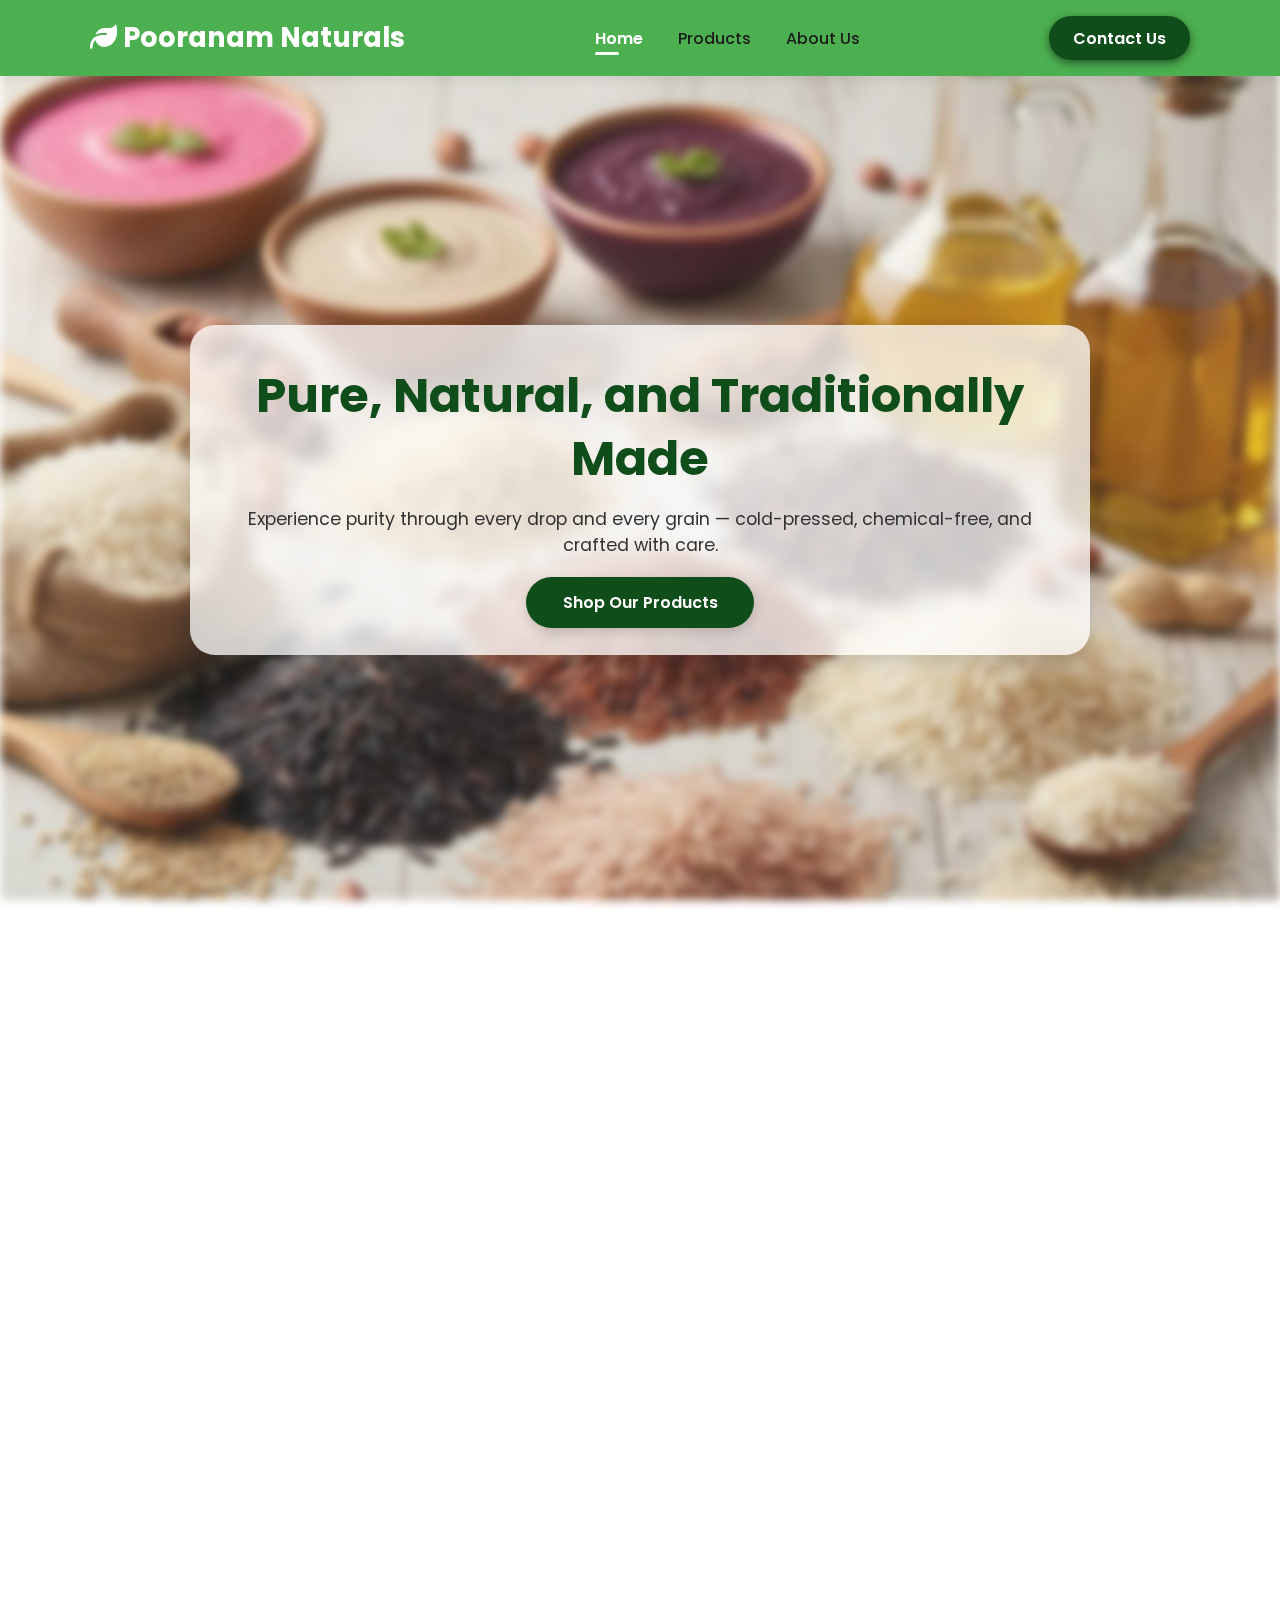
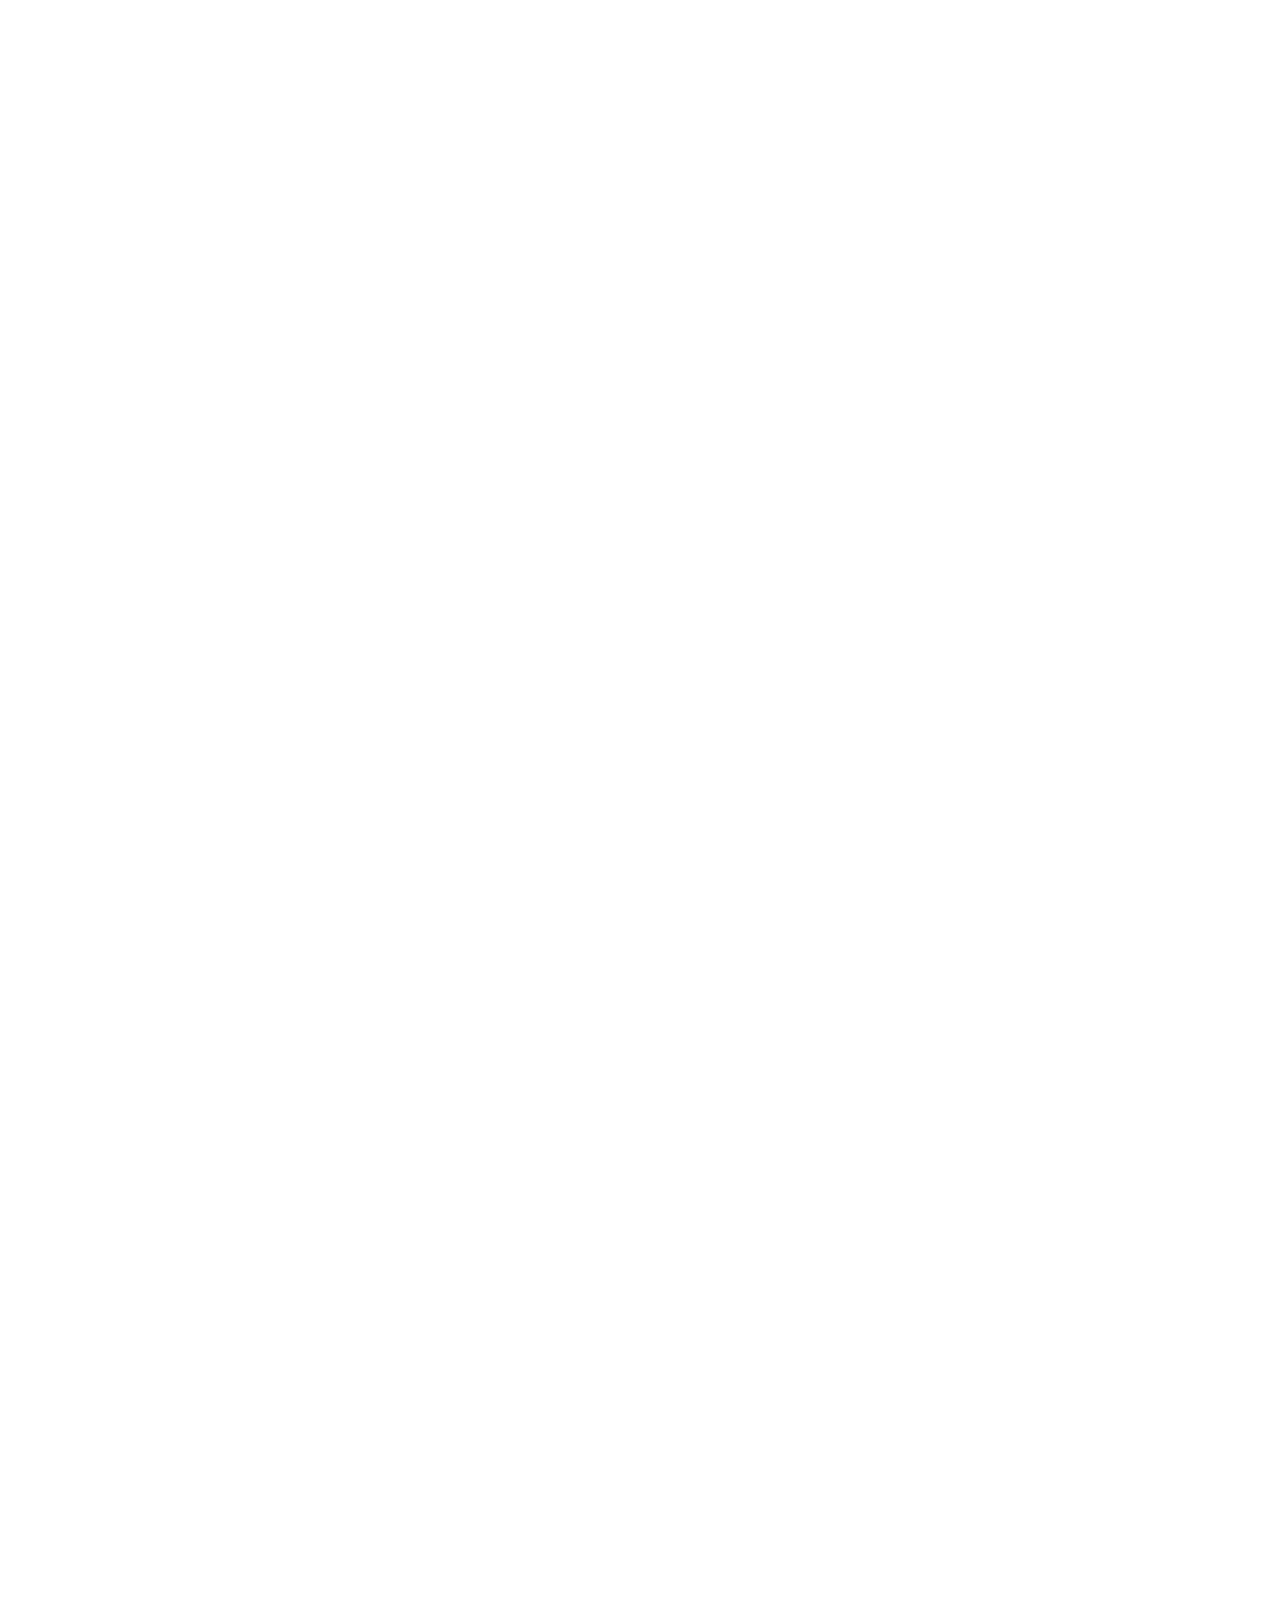
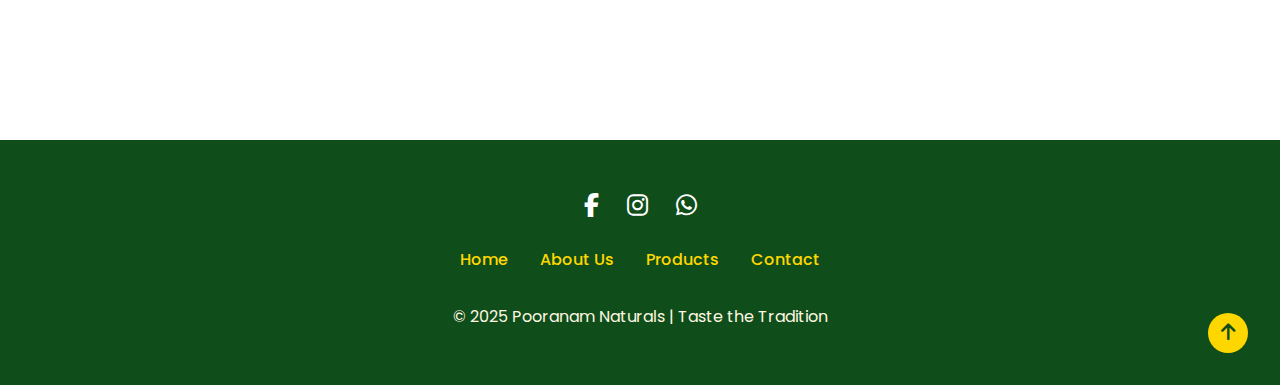
<file: index.html>
<!DOCTYPE html>
<html lang="en">
<head>
<meta charset="UTF-8" />
<meta name="viewport" content="width=device-width, initial-scale=1.0" />
<title>Pooranam Naturals - Pure, Natural, Traditional</title>

<link href="https://fonts.googleapis.com/css2?family=Poppins:wght@400;500;600;700&display=swap" rel="stylesheet">
<link rel="stylesheet" href="https://cdnjs.cloudflare.com/ajax/libs/font-awesome/6.5.0/css/all.min.css">

<style>
/* ===== RESET & BASE ===== */
* {
  margin: 0;
  padding: 0;
  box-sizing: border-box;
}

html {
  scroll-behavior: smooth;
}

body {
  font-family: 'Poppins', sans-serif;
  color: #1b1b1b;
  overflow-x: hidden;
  position: relative;
}

/* ===== BACKGROUND ===== */
body::before {
  content: "";
  position: fixed;
  top: 0;
  left: 0;
  width: 100vw;
  height: 100vh;
  z-index: -1;
  background: url('BG2.jpg') center/cover no-repeat;
  filter: blur(5px);
  opacity: 0.9;
}

/* ===== COLORS ===== */
:root {
  --green-dark: #0f4d1a;
  --green-light: #4CAF50;
  --accent: #FFD700;
  --white: #ffffff;
  --shadow-light: 0 4px 12px rgba(0,0,0,0.08);
  --shadow-dark: 0 8px 20px rgba(0,0,0,0.15);
}

/* ===== NAVBAR ===== */
.navbar {
  position: fixed;
  top: 0;
  left: 0;
  width: 100%;
  padding: 1rem 7%;
  background: var(--green-light);
  backdrop-filter: blur(10px);
  display: flex;
  justify-content: space-between;
  align-items: center;
  z-index: 100;
  box-shadow: 0 2px 12px rgba(0,0,0,0.08);
  transition: all 0.3s ease;
}
.logo {
  font-weight: 700;
  font-size: 1.7rem;
  color: var(--white);
  display: flex;
  align-items: center;
  gap: 0.4rem;
}
.logo i {
  color: var(--white);
}

/* Desktop Nav */
nav ul {
  display: flex;
  list-style: none;
  gap: 2.2rem;
}
nav a {
  text-decoration: none;
  color: var(--text-dark);
  font-weight: 500;
  position: relative;
  transition: color 0.3s ease;
}
nav a::after {
   content: "";
  position: absolute;
  bottom: -5px;
  left: 0;
  width: 0%;
  height: 3px;
  background: var(--white);
  transition: width 0.5s ease;
  border-radius: 5px;
}
nav a:hover {
  color: var(--white);
  
}
nav a:hover::after {
  width: 100%;
}

nav a.active {
    color: var(--white);
    font-weight: 600;
}

nav a.active::after {
    width: 50%;
}
.contact-btn {
  background: var(--green-dark);
  color: var(--white);
  padding: 0.6rem 1.5rem;
  border-radius: 25px;
  font-weight: 600;
  text-decoration: none;
  transition: all 0.3s ease;
  box-shadow: 0 3px 8px rgba(0,0,0,0.5);
}
.contact-btn:hover {
  background: var(--green-light);
  transform: translateY(-2px);
  box-shadow: 0 6px 14px rgba(0,0,0,0.7);
}

/* Mobile Nav Toggle */
.menu-toggle {
  display: none;
  font-size: 1.5rem;
  color: var(--green-dark);
  cursor: pointer;
}

/* ===== HERO ===== */
.hero {
  display: flex;
  flex-direction: column;
  align-items: center;
  justify-content: center;
  min-height: 100vh;
  padding: 7rem 2rem 2rem;
  text-align: center;
}

/* ===== NEW: CONTENT PANEL STYLES ===== */
/* This is the "frosted glass" style */
.content-panel-glass {
  max-width: 900px;
  width: 100%;
  padding: 2.5rem;
  background: rgba(255, 255, 255, 0.75);
  border-radius: 25px;
  box-shadow: var(--shadow-dark);
  backdrop-filter: blur(6px);
}
/* This is the NEW solid white style for max readability */
.content-panel-solid {
  width: 100%;
  max-width: 1200px; /* Wider for main content */
  padding: 3rem;
  background: var(--white);
  border-radius: 25px;
  box-shadow: var(--shadow-dark);
}

.hero h1 {
  font-size: 3rem;
  font-weight: 700;
  color: var(--green-dark);
  margin-bottom: 1rem;
  line-height: 1.3;
}
.hero p {
  font-size: 1.1rem;
  color: #333;
  margin-bottom: 2rem;
}
.hero .cta-btn {
  background: var(--green-dark);
  color: var(--white);
  padding: 0.9rem 2.3rem;
  font-weight: 600;
  border-radius: 40px;
  text-decoration: none;
  transition: all 0.3s ease;
  box-shadow: 0 4px 12px rgba(0,0,0,0.15);
}
.hero .cta-btn:hover {
  background: var(--green-light);
  transform: scale(1.05);
}

/* ===== Reusable Section ===== */
/* This is the "wrapper" for each section, holding the panel */
.section {
  padding: 4rem 7%; /* Reduced padding so panels are the focus */
  display: flex;
  flex-direction: column;
  align-items: center;
  justify-content: center;
  text-align: center;
}
.section-title {
  font-size: 2.5rem;
  color: var(--green-dark);
  margin-bottom: 1rem;
}
.section-subtitle {
  font-size: 1.1rem;
  color: #333;
  max-width: 700px;
  margin: 0 auto 3.5rem; /* This centers the element */
  line-height: 1.7;
  text-align: center; /* This centers the text inside */
}

/* ===== ABOUT SECTION ===== */
/* Text is now on the solid panel, so it's perfectly readable */
.about-container {
  display: flex;
  align-items: center;
  gap: 3rem;
  width: 100%;
  text-align: left;
}
.about-image {
  flex: 1;
}
.about-image img {
  width: 100%;
  border-radius: 15px;
  box-shadow: var(--shadow-dark);
  aspect-ratio: 4/3;
  object-fit: cover;
}
.about-content {
  flex: 1.2;
}
.about-content h2 {
  font-size: 2.2rem;
  color: var(--green-dark);
  margin-bottom: 1.5rem;
}
.about-content p {
  font-size: 1.05rem;
  line-height: 1.8;
  color: #444;
  margin-bottom: 1.5rem;
}

/* ===== "OUR METHOD" SECTION ===== */
#our-method .content-panel-glass {
  max-width: 1100px;
}
#our-method h2 {
  font-size: 2.2rem;
  color: var(--green-dark);
  margin-bottom: 1rem;
}
#our-method p {
  margin-bottom: 0;
  color: #444;
  line-height: 1.8;
  font-size: 1.1rem;
}
#our-method strong {
  font-weight: 700;
  color: var(--green-dark);
}

/* ===== "PRODUCTS" SECTION ===== */
/* Section titles are now inside the solid panel */
.product-grid {
  display: grid;
  grid-template-columns: repeat(3, 1fr);
  gap: 2.5rem;
  width: 100%;
}
.product-card {
  background: var(--white);
  border: 2px solid #eee; /* Added subtle border */
  border-radius: 15px;
  box-shadow:  0px 5px 10px var(--shadow-dark);
  overflow: hidden;
  text-align: left;
  transition: transform 0.3s ease, box-shadow 0.3s ease;
}
.product-card:hover {
  transform: translateY(-8px);
  box-shadow: var(--shadow-dark);
}
.product-card img {
  width: 100%;
  aspect-ratio: 16/10;
  object-fit: cover;
  display: block;
}
.product-card-content {
  padding: 1.5rem;
}
.product-card h3 {
  font-size: 1.4rem;
  color: var(--green-dark);
  margin-bottom: 0.5rem;
}
.product-card p {
  font-size: 0.95rem;
  color: #555;
  line-height: 1.6;
  margin-bottom: 1rem;
}
.product-card .btn {
  display: inline-block;
  background: var(--green-dark);
  color: var(--white);
  padding: 0.6rem 1.2rem;
  border-radius: 20px;
  text-decoration: none;
  font-weight: 500;
  transition: background 0.3s ease;
}
.product-card .btn:hover {
  background: var(--green-light);
}

/* ===== CONTACT SECTION ===== */
/* Title and cards are now on a solid white panel */
.contact-cards {
  display: flex;
  justify-content: center;
  flex-wrap: wrap;
  gap: 2rem;
  width: 100%;
}
.contact-card {
  background: #f9f9f9; /* Light gray background to pop from white */
  border: 1px solid #eee;
  flex: 1 1 280px;
  max-width: 340px;
  padding: 2.5rem 2rem;
  border-radius: 16px;
  box-shadow: var(--shadow-light);
  transition: transform 0.4s, box-shadow 0.4s;
}
.contact-card a {
  text-decoration: none;
  color: #2E2E2E;
  display: flex;
  flex-direction: column;
  align-items: center;
  gap: 0.5rem;
}
.contact-card:hover {
  transform: translateY(-10px);
  box-shadow: var(--shadow-dark);
}
.contact-card i {
  font-size: 2.5rem;
  color: var(--green-dark);
  margin-bottom: 1rem;
}
.contact-card h4 {
  font-size: 1.3rem;
  color: var(--green-dark);
  margin-bottom: 0.4rem;
}

/* ===== FOOTER ===== */
footer {
  background: var(--green-dark);
  text-align: center;
  padding: 3rem 1rem 2rem;
  color: #FFF8E1;
  position: relative;
}
.social-icons {
  margin-bottom: 1.5rem;
}
.social-icons a {
  color: var(--white);
  font-size: 1.5rem;
  margin: 0 0.75rem;
  transition: color 0.3s ease;
}
.social-icons a:hover {
  color: var(--accent);
}
footer p {
  font-size: 1rem;
  margin-bottom: 1.5rem;
}
.footer-links {
  display: flex;
  justify-content: center;
  gap: 2rem;
  flex-wrap: wrap;
  margin-bottom: 2rem;
}
.footer-links a {
  color: var(--accent);
  text-decoration: none;
  font-weight: 500;
  transition: color 0.3s;
}
.footer-links a:hover {
  color: #FFF8E1;
}
.back-to-top {
  position: absolute;
  bottom: 2rem;
  right: 2rem;
  background: var(--accent);
  color: var(--green-dark);
  width: 40px;
  height: 40px;
  line-height: 40px;
  font-size: 1.2rem;
  border-radius: 50%;
  text-decoration: none;
  transition: all 0.3s ease;
}
.back-to-top:hover {
  background: var(--white);
  transform: scale(1.1);
}

/* ===== ANIMATIONS ===== */
.fade-in {
  opacity: 0;
  transform: translateY(30px);
  transition: opacity 0.6s ease-out, transform 0.6s ease-out;
}
.fade-in.visible {
  opacity: 1;
  transform: translateY(0);
}

/* ===== RESPONSIVE ===== */
@media (max-width: 992px) {
  .product-grid {
    grid-template-columns: repeat(2, 1fr);
  }
}

@media (max-width: 768px) {
  html {
    font-size: 90%;
  }
  .section {
    padding: 3rem 5%; /* Adjusted padding */
  }
  .content-panel-solid, .content-panel-glass {
    padding: 2rem;
  }

  /* --- Mobile Nav --- */
  .menu-toggle {
    display: block;
    z-index: 102;
  }
  .contact-btn {
    display: none;
  }
  nav ul {
    position: fixed;
    top: 0;
    right: -100%;
    width: 70%;
    height: 100vh;
    background: var(--white);
    flex-direction: column;
    justify-content: center;
    align-items: center;
    gap: 2.5rem;
    box-shadow: -5px 0 15px rgba(0,0,0,0.1);
    transition: right 0.5s cubic-bezier(0.77, 0, 0.175, 1);
    z-index: 101;
  }
  nav ul.active {
    right: 0;
  }
  nav a {
    font-size: 1.2rem;
  }
  
  /* --- Hero --- */
  .hero h1 {
    font-size: 2.2rem;
  }

  /* --- About --- */
  .about-container {
    flex-direction: column;
    text-align: center;
  }
  .about-content h2 {
    text-align: center;
  }

  /* --- Products --- */
  .product-grid {
    grid-template-columns: 1fr;
  }

  /* --- Footer --- */
  .back-to-top {
    bottom: 1rem;
    right: 1rem;
  }
}
</style>
</head>

<body>

<div class="navbar">
  <div class="logo"><i class="fa-solid fa-leaf"></i> Pooranam Naturals</div>
  <nav>
    <ul class="nav-links">
      <li><a href="#home" class="active">Home</a></li>
      <li><a href="#products">Products</a></li>
      <li><a href="about.html">About Us</a></li>
    </ul>
  </nav>
  <a href="#contact" class="contact-btn">Contact Us</a>
  <div class="menu-toggle">
    <i class="fas fa-bars"></i>
  </div>
</div>

<section class="hero" id="home">
  <div class="content-panel-glass fade-in">
    <h1>Pure, Natural, and Traditionally Made</h1>
    <p>Experience purity through every drop and every grain — cold-pressed, chemical-free, and crafted with care.</p>
    <a href="#products" class="cta-btn">Shop Our Products</a>
  </div>
</section>

<section id="about" class="section">
  <div class="content-panel-solid fade-in">
    <div class="about-container">
      <div class="about-image">
        <img src="pooranam.png" alt="Traditional wooden press">
      </div>
      <div class="about-content">
        <h2>About Pooranam Naturals</h2>
        <p>Welcome to Pooranam Naturals, where tradition meets purity. We are a family-run business dedicated to providing you with the highest quality, cold-pressed oils, just as nature intended.</p>
        <p>Our journey began with a simple belief: what we put into our bodies should be pure and unadulterated. We use the traditional <em>marachekku</em> (wooden press) method, ensuring that every bottle retains its full nutritional value, natural aroma, and authentic taste.</p>
      </div>
    </div>
  </div>
</section>

<section id="our-method" class="section">
  <div class="content-panel-glass fade-in">
    <h2>Our Method: The <em>Marachekku</em> Promise</h2>
    <h2>Kattur, Trichy 19</h2>
    <p>All our oils are extracted using the traditional <strong>marachekku</strong> (wooden cold-press) method that retains all natural nutrients and purity.
    No chemicals or preservatives are added — just pure, traditional goodness. Ideal for people with diabetes and health-conscious families.</p>
  </div>
</section>

<section id="products" class="section">
  <div class="content-panel-solid fade-in">
    <h2 class="section-title">Our Natural Products</h2>
    <p class="section-subtitle">Taste the difference that purity makes. Our oils are 100% natural, single-press, and free from any additives.</p>
    
    <div class="product-grid">
      <div class="product-card">
        <img src="gingelly_oil.png" alt="Cold-Pressed Gingelly Oil">
        <div class="product-card-content">
          <h3>Cold-Pressed Gingelly Oil</h3>
          <p>Rich in antioxidants and full of nutty flavor, our gingelly (sesame) oil is perfect for cooking and oil pulling.</p>
          <a href="#contact" class="btn">Enquire Now</a>
        </div>
      </div>
      
      <div class="product-card">
        <img src="goundnet oil.png" alt="Cold-Pressed Groundnut Oil">
        <div class="product-card-content">
          <h3>Cold-Pressed Groundnut Oil</h3>
          <p>With a high smoke point and rich, nutty aroma, this is the ideal, healthy choice for all your frying and sautéing needs.</p>
          <a href="#contact" class="btn">Enquire Now</a>
        </div>
      </div>

      <div class="product-card">
        <img src="coconut oil.png" alt="Virgin Coconut Oil">
        <div class="product-card-content">
          <h3>Virgin Coconut Oil</h3>
          <p>Extracted from fresh coconut milk, our virgin oil is perfect for skin, hair, and healthy, flavorful cooking.</p>
          <a href="#contact" class="btn">Enquire Now</a>
        </div>
      </div>
    </div>
  </div>
</section>

<section id="contact" class="section">
  <div class="content-panel-solid fade-in">
    <h2 class="section-title">Let's Get In Touch</h2>
    <div class="contact-cards">
      <div class="contact-card">
        <a href="https://maps.app.goo.gl/23SL3FBtK8Pmd8JcA" target="_blank" rel="noopener noreferrer">
          <i class="fas fa-map-marker-alt"></i>
          <h4>Location</h4>
          <p>Kattur, Trichy 19</p>
        </a>
      </div>

      <div class="contact-card">
        <a href="mailto:asirumalar12@gmail.com">
          <i class="fas fa-envelope"></i>
          <h4>Email</h4>
          <p>asirumalar12@gmail.com</p>
        </a>
      </div>

      <div class="contact-card">
        <a href="https://wa.me/911234567890" target="_blank" rel="noopener noreferrer">
          <i class="fab fa-whatsapp"></i>
          <h4>WhatsApp</h4>
          <p>Chat with us directly</p>
        </a>
      </div>
    </div>
  </div>
</section>

<footer>
  <div class="social-icons">
    <a href="#" target="_blank" rel="noopener noreferrer"><i class="fab fa-facebook-f"></i></a>
    <a href="#" target="_blank" rel="noopener noreferrer"><i class="fab fa-instagram"></i></a>
    <a href="https://wa.me/911234567890" target="_blank" rel="noopener noreferrer"><i class="fab fa-whatsapp"></i></a>
  </div>
  <div class="footer-links">
    <a href="#home">Home</a>
    <a href="about.html">About Us</a>
    <a href="#products">Products</a>
    <a href="#contact">Contact</a>
  </div>
  <p>© 2025 Pooranam Naturals | Taste the Tradition</p>
  <a href="#home" class="back-to-top" aria-label="Back to top"><i class="fas fa-arrow-up"></i></a>
</footer>

<script>
document.addEventListener('DOMContentLoaded', () => {

  // --- Mobile Nav Toggle ---
  const menuToggle = document.querySelector('.menu-toggle');
  const navLinks = document.querySelector('.nav-links');
  
  if (menuToggle && navLinks) {
    menuToggle.addEventListener('click', () => {
      navLinks.classList.toggle('active');
      const icon = menuToggle.querySelector('i');
      if (icon.classList.contains('fa-bars')) {
        icon.classList.remove('fa-bars');
        icon.classList.add('fa-times');
      } else {
        icon.classList.remove('fa-times');
        icon.classList.add('fa-bars');
      }
    });

    document.querySelectorAll('.nav-links a').forEach(link => {
      link.addEventListener('click', () => {
        navLinks.classList.remove('active');
        const icon = menuToggle.querySelector('i');
        icon.classList.remove('fa-times');
        icon.classList.add('fa-bars');
      });
    });
  }

  // --- Scroll Animation ---
  const fadeInElements = document.querySelectorAll('.fade-in');

  const observerOptions = {
    root: null,
    rootMargin: '0px',
    threshold: 0.1 // Triggers when 10% of the element is visible
  };

  const observer = new IntersectionObserver((entries, observer) => {
    entries.forEach(entry => {
      if (entry.isIntersecting) {
        // When it's in view, add the class
        entry.target.classList.add('visible');
      } else {
        // When it's out of view, remove the class to reset it
        entry.target.classList.remove('visible');
      }
    });
  }, observerOptions);

  fadeInElements.forEach(el => {
    observer.observe(el);
  });

});
</script>
</body>
</html>
</file>
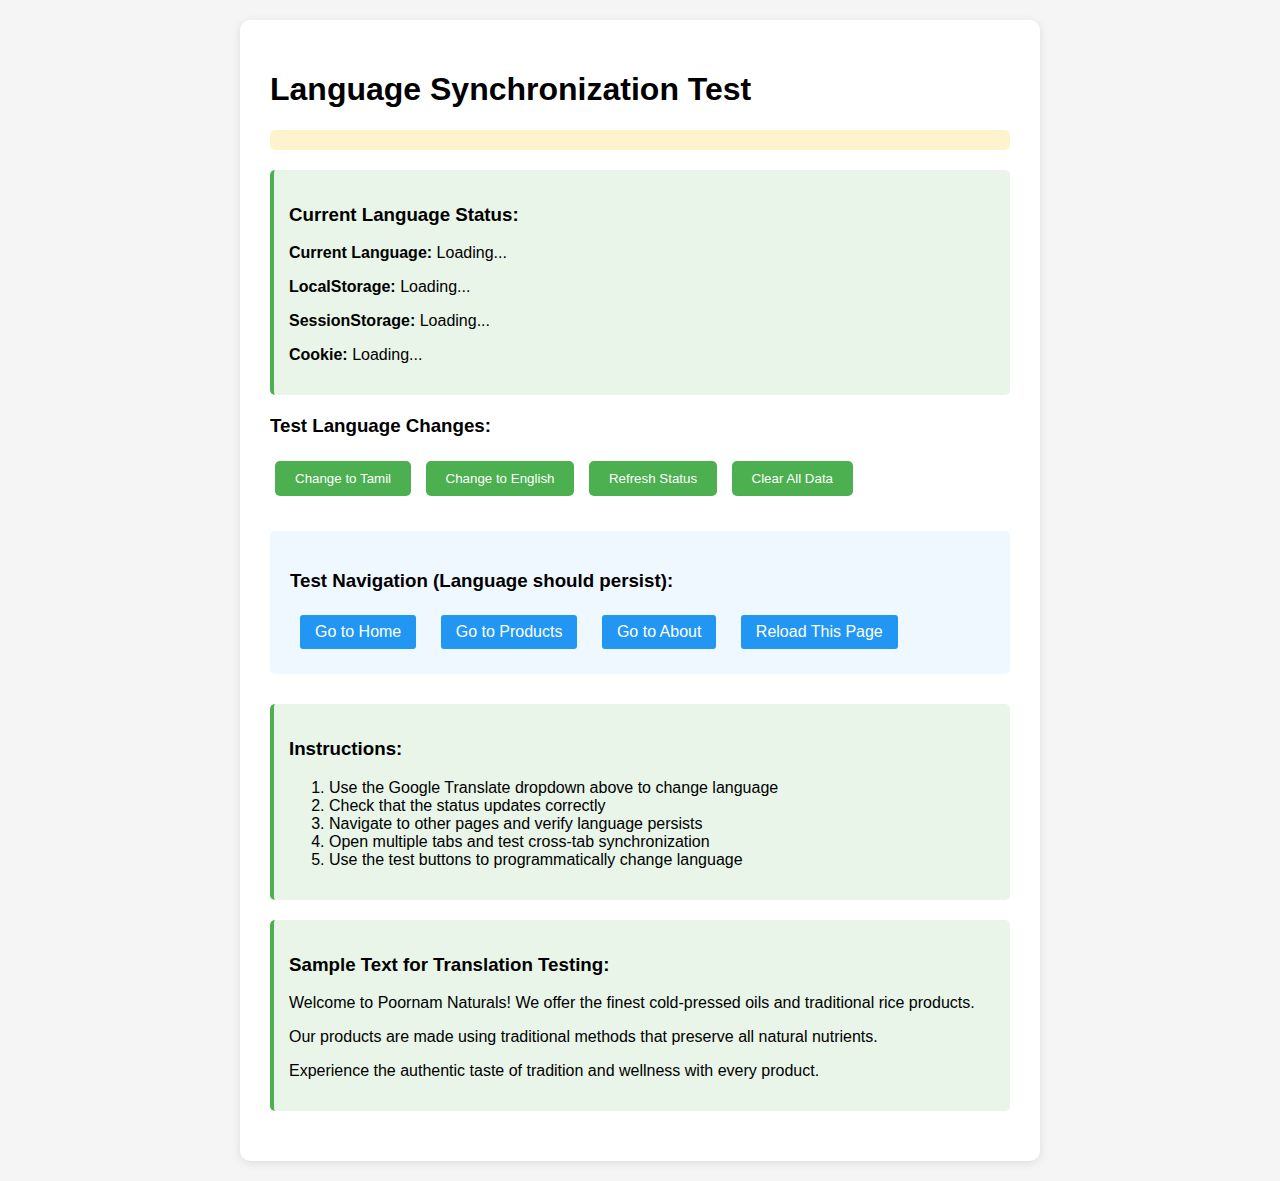
<file: language-test.html>
<!DOCTYPE html>
<html lang="en">
<head>
    <meta charset="UTF-8">
    <meta name="viewport" content="width=device-width, initial-scale=1.0">
    <title>Language Test - Poornam Naturals</title>
    <style>
        body {
            font-family: Arial, sans-serif;
            max-width: 800px;
            margin: 0 auto;
            padding: 20px;
            background: #f5f5f5;
        }
        .test-container {
            background: white;
            padding: 30px;
            border-radius: 10px;
            box-shadow: 0 2px 10px rgba(0,0,0,0.1);
        }
        .language-info {
            background: #e8f5e8;
            padding: 15px;
            border-radius: 5px;
            margin: 20px 0;
            border-left: 4px solid #4CAF50;
        }
        .test-buttons {
            margin: 20px 0;
        }
        .test-buttons button {
            background: #4CAF50;
            color: white;
            border: none;
            padding: 10px 20px;
            margin: 5px;
            border-radius: 5px;
            cursor: pointer;
        }
        .test-buttons button:hover {
            background: #45a049;
        }
        .navigation-links {
            margin: 30px 0;
            padding: 20px;
            background: #f0f8ff;
            border-radius: 5px;
        }
        .navigation-links a {
            display: inline-block;
            margin: 5px 10px;
            padding: 8px 15px;
            background: #2196F3;
            color: white;
            text-decoration: none;
            border-radius: 3px;
        }
        .navigation-links a:hover {
            background: #1976D2;
        }
        #google_translate_element {
            margin: 20px 0;
            padding: 10px;
            background: #fff3cd;
            border-radius: 5px;
        }
    </style>
</head>
<body>
    <div class="test-container">
        <h1>Language Synchronization Test</h1>
        
        <div id="google_translate_element"></div>
        
        <div class="language-info">
            <h3>Current Language Status:</h3>
            <p><strong>Current Language:</strong> <span id="currentLang">Loading...</span></p>
            <p><strong>LocalStorage:</strong> <span id="localStorage">Loading...</span></p>
            <p><strong>SessionStorage:</strong> <span id="sessionStorage">Loading...</span></p>
            <p><strong>Cookie:</strong> <span id="cookieValue">Loading...</span></p>
        </div>
        
        <div class="test-buttons">
            <h3>Test Language Changes:</h3>
            <button onclick="testChangeToTamil()">Change to Tamil</button>
            <button onclick="testChangeToEnglish()">Change to English</button>
            <button onclick="refreshStatus()">Refresh Status</button>
            <button onclick="clearAllLanguageData()">Clear All Data</button>
        </div>
        
        <div class="navigation-links">
            <h3>Test Navigation (Language should persist):</h3>
            <a href="home.html">Go to Home</a>
            <a href="products.html">Go to Products</a>
            <a href="about.html">Go to About</a>
            <a href="language-test.html">Reload This Page</a>
        </div>
        
        <div class="language-info">
            <h3>Instructions:</h3>
            <ol>
                <li>Use the Google Translate dropdown above to change language</li>
                <li>Check that the status updates correctly</li>
                <li>Navigate to other pages and verify language persists</li>
                <li>Open multiple tabs and test cross-tab synchronization</li>
                <li>Use the test buttons to programmatically change language</li>
            </ol>
        </div>
        
        <div class="language-info">
            <h3>Sample Text for Translation Testing:</h3>
            <p>Welcome to Poornam Naturals! We offer the finest cold-pressed oils and traditional rice products.</p>
            <p>Our products are made using traditional methods that preserve all natural nutrients.</p>
            <p>Experience the authentic taste of tradition and wellness with every product.</p>
        </div>
    </div>

    <!-- Language Management Scripts -->
    <script src="language-manager.js"></script>
    
    <script>
        // Set default language based on cookie (before Google loads)
        (function() {
            var lang = (document.cookie.match(/(^|;\s*)googtrans=\/en\/(\w+)/) || [])[2];
            if (lang) {
                var newCookie = "/en/" + lang;
                document.cookie = "googtrans=" + newCookie + ";path=/";
                document.cookie = "googtrans=" + newCookie + ";path=/;domain=" + location.hostname;
            }
        })();
    </script>
    
    <script type="text/javascript">
        function googleTranslateElementInit() {
            new google.translate.TranslateElement({
                pageLanguage: 'en',
                includedLanguages: 'en,ta',
                layout: google.translate.TranslateElement.InlineLayout.HORIZONTAL
            }, 'google_translate_element');
        }
    </script>
    
    <script src="https://translate.google.com/translate_a/element.js?cb=googleTranslateElementInit"></script>
    <script src="translation-fix.js"></script>
    
    <script>
        // Test functions
        function refreshStatus() {
            const currentLang = window.languageManager ? window.languageManager.getCurrentLanguage() : 'Unknown';
            const localStorage = window.localStorage.getItem('poornam_language') || 'Not set';
            const sessionStorage = window.sessionStorage.getItem('poornam_session_lang') || 'Not set';
            
            // Get cookie value
            const cookieMatch = document.cookie.match(/(^|;\s*)googtrans=\/en\/(\w+)/);
            const cookieValue = cookieMatch ? cookieMatch[2] : 'Not set';
            
            document.getElementById('currentLang').textContent = currentLang;
            document.getElementById('localStorage').textContent = localStorage;
            document.getElementById('sessionStorage').textContent = sessionStorage;
            document.getElementById('cookieValue').textContent = cookieValue;
        }
        
        function testChangeToTamil() {
            if (window.languageManager) {
                window.languageManager.changeLanguage('ta');
                setTimeout(refreshStatus, 1000);
            } else {
                alert('Language manager not available');
            }
        }
        
        function testChangeToEnglish() {
            if (window.languageManager) {
                window.languageManager.changeLanguage('en');
                setTimeout(refreshStatus, 1000);
            } else {
                alert('Language manager not available');
            }
        }
        
        function clearAllLanguageData() {
            localStorage.removeItem('poornam_language');
            sessionStorage.removeItem('poornam_session_lang');
            document.cookie = 'googtrans=; path=/; expires=Thu, 01 Jan 1970 00:00:00 GMT';
            document.cookie = 'googtrans=; path=/; domain=' + location.hostname + '; expires=Thu, 01 Jan 1970 00:00:00 GMT';
            
            alert('All language data cleared. Page will reload.');
            window.location.reload();
        }
        
        // Auto-refresh status every 2 seconds
        setInterval(refreshStatus, 2000);
        
        // Initial status load
        document.addEventListener('DOMContentLoaded', function() {
            setTimeout(refreshStatus, 1000);
        });
        
        // Listen for language changes
        window.addEventListener('languageChanged', function(e) {
            console.log('Language changed event received:', e.detail.language);
            setTimeout(refreshStatus, 500);
        });
    </script>
</body>
</html>
</file>
